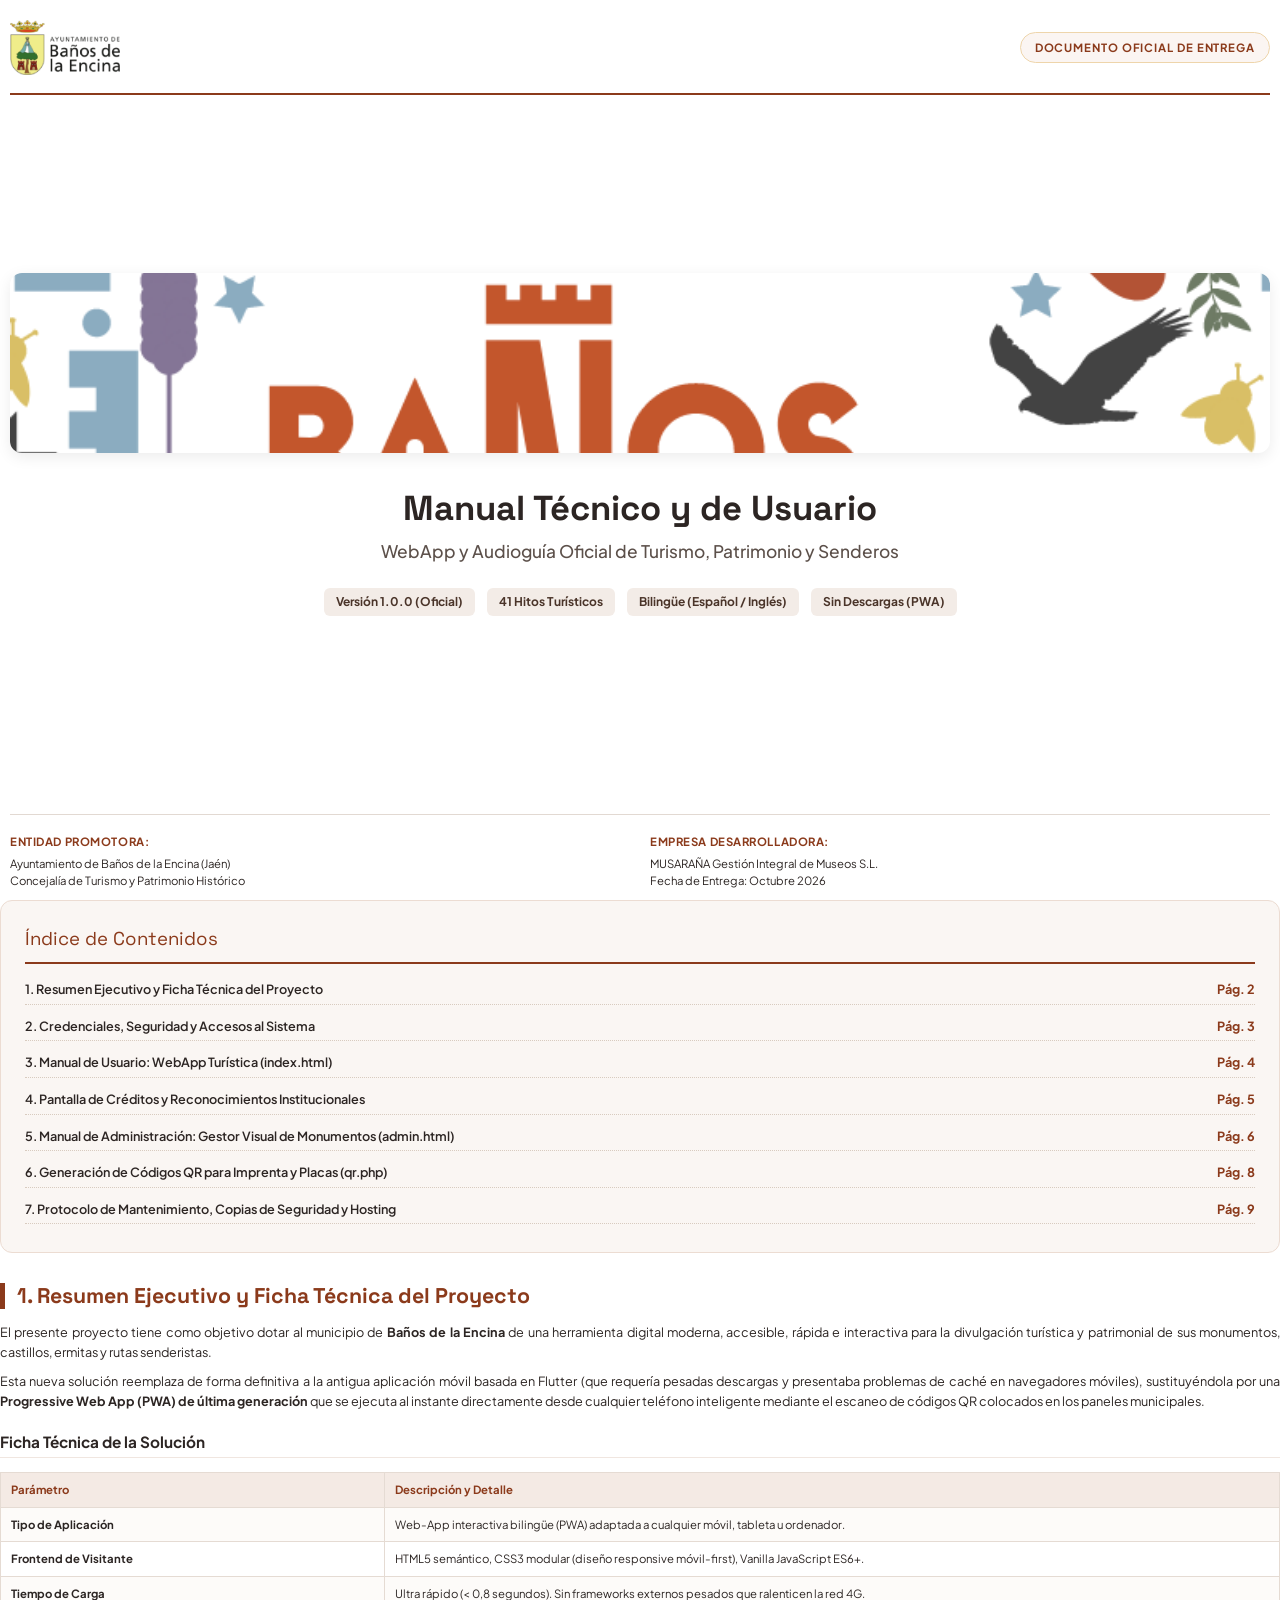
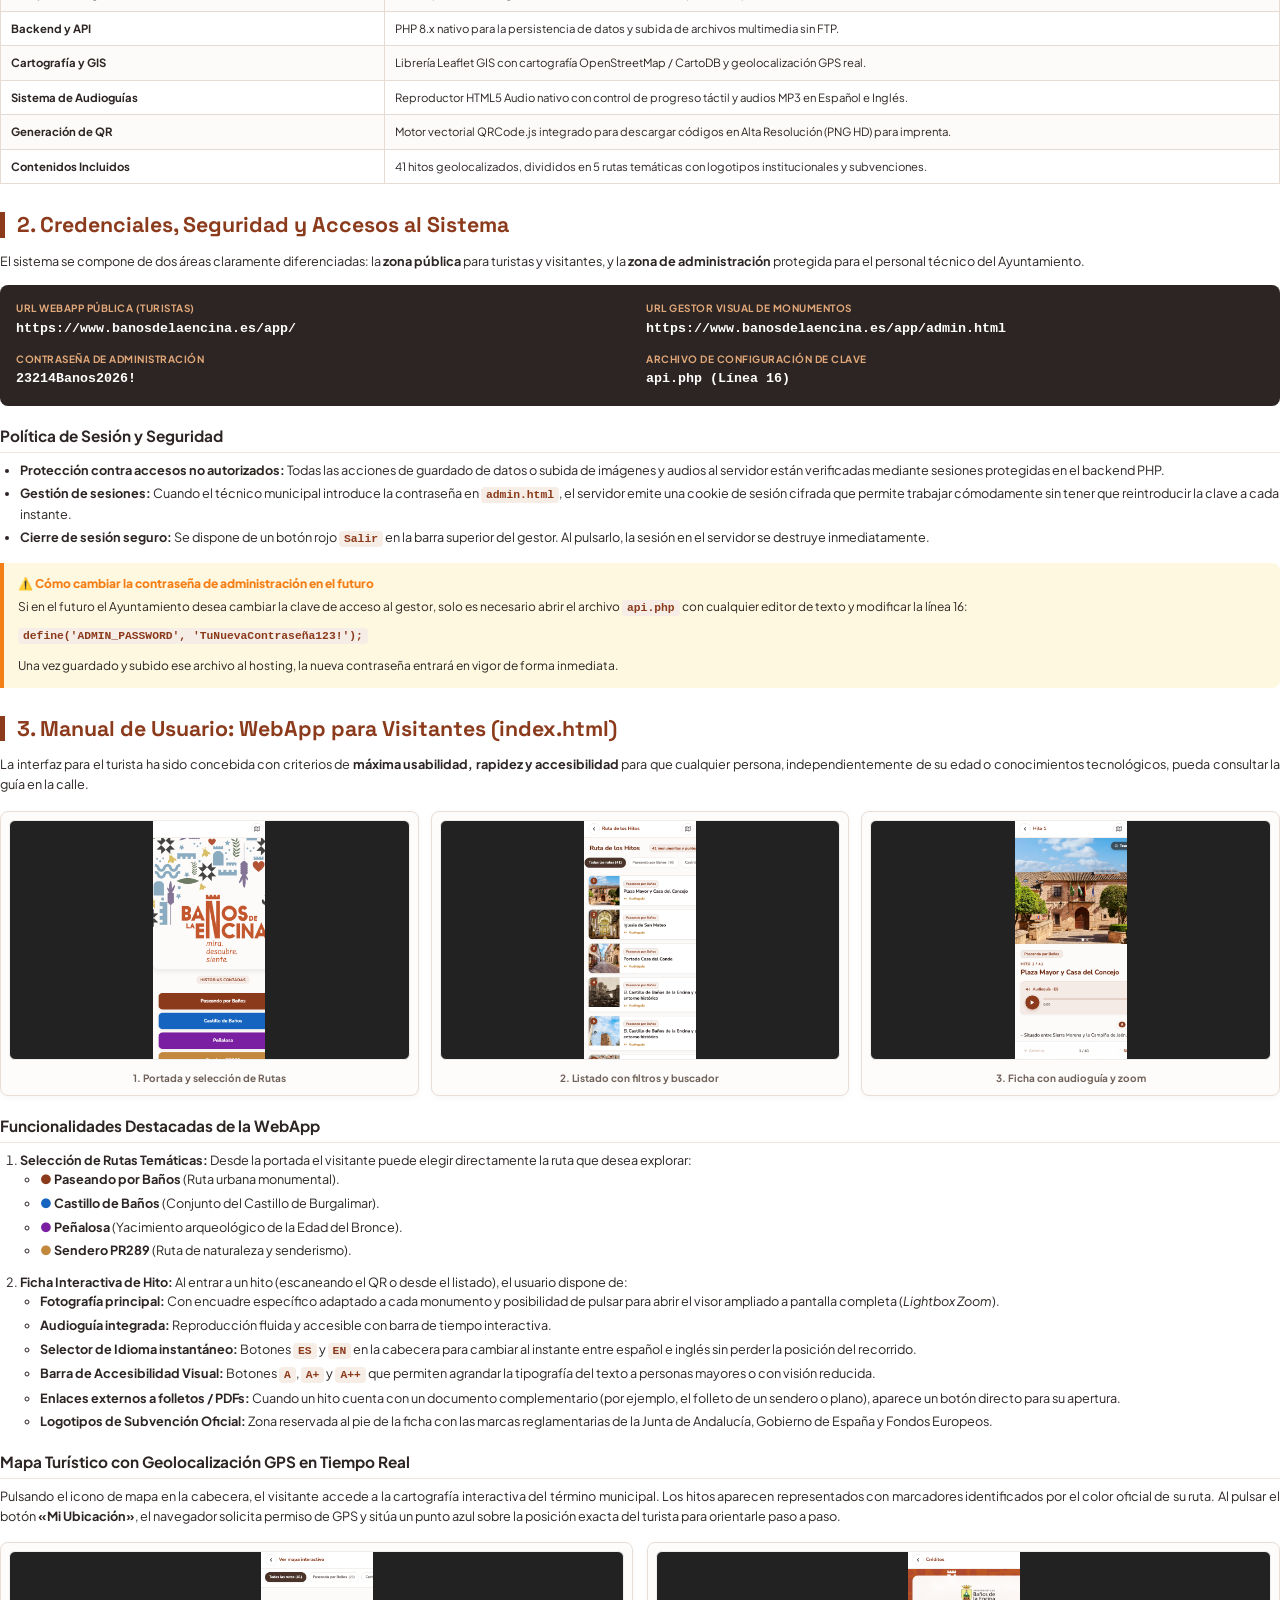
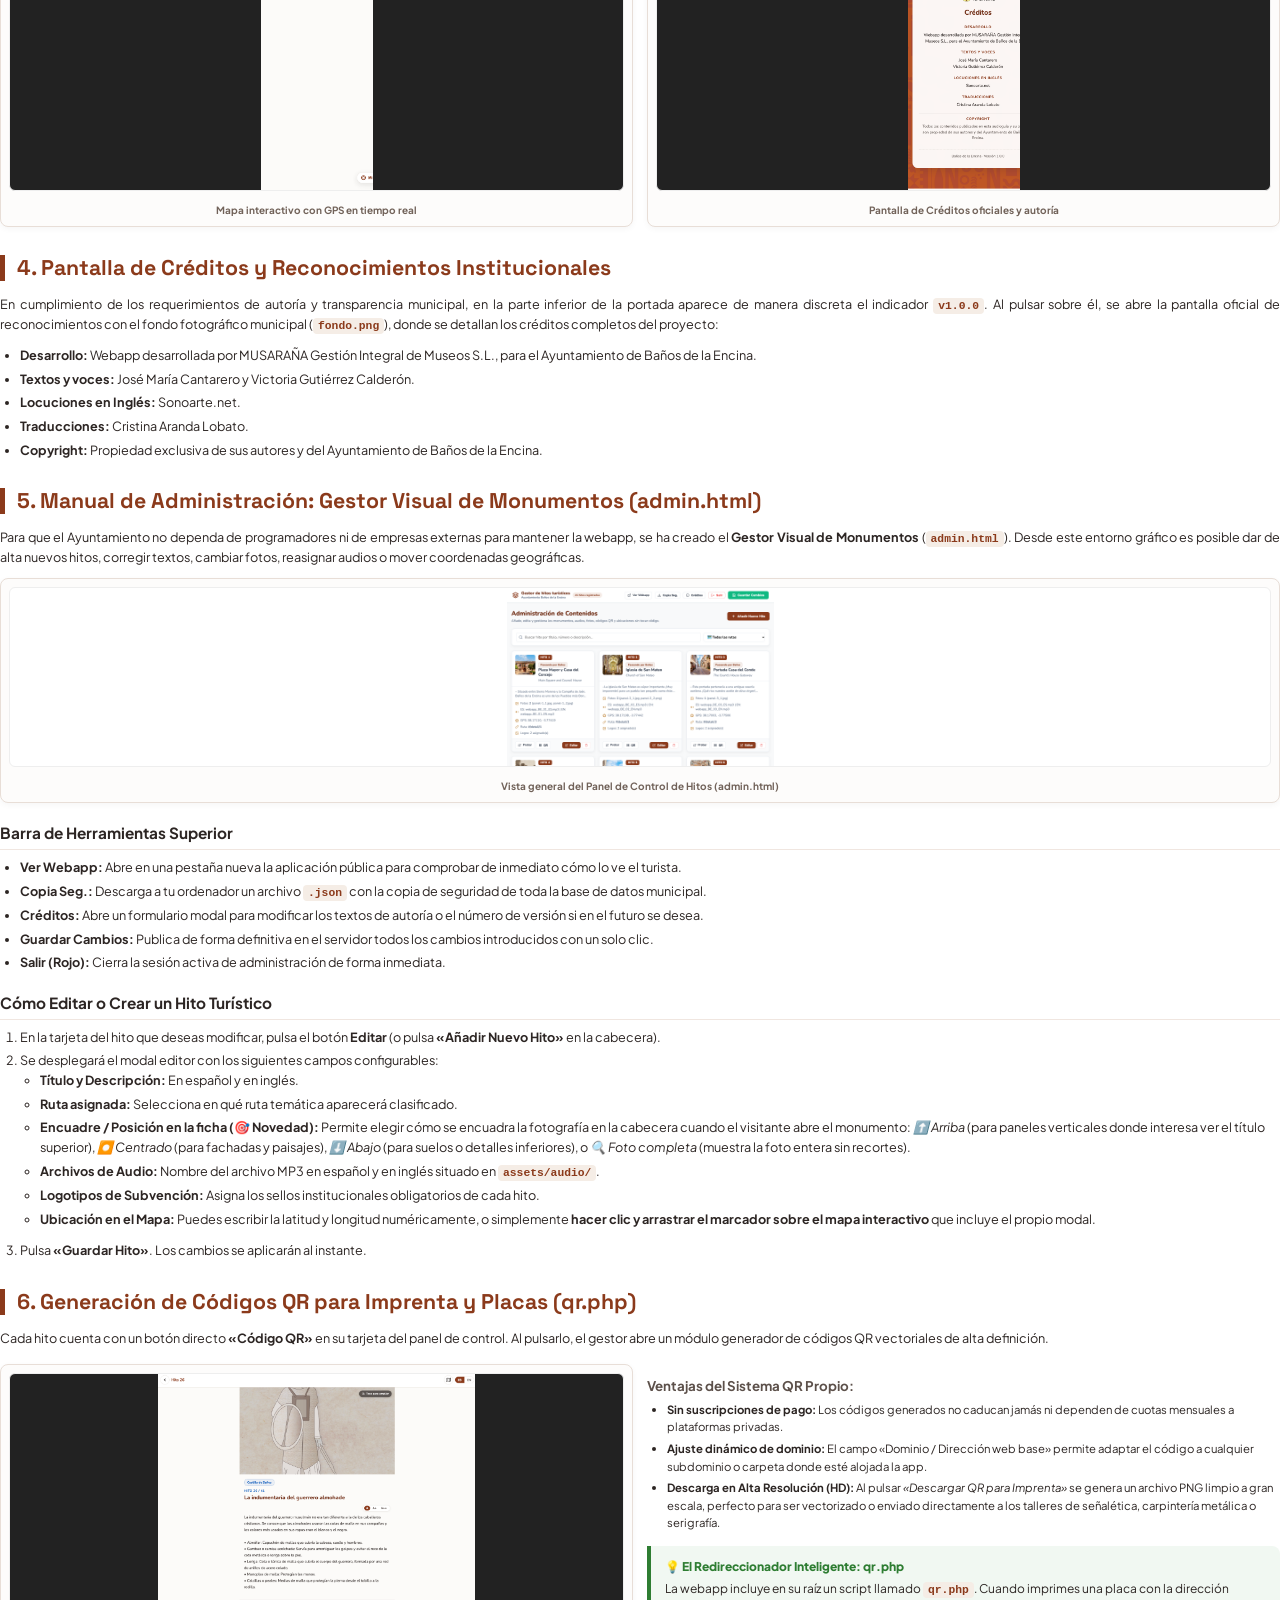
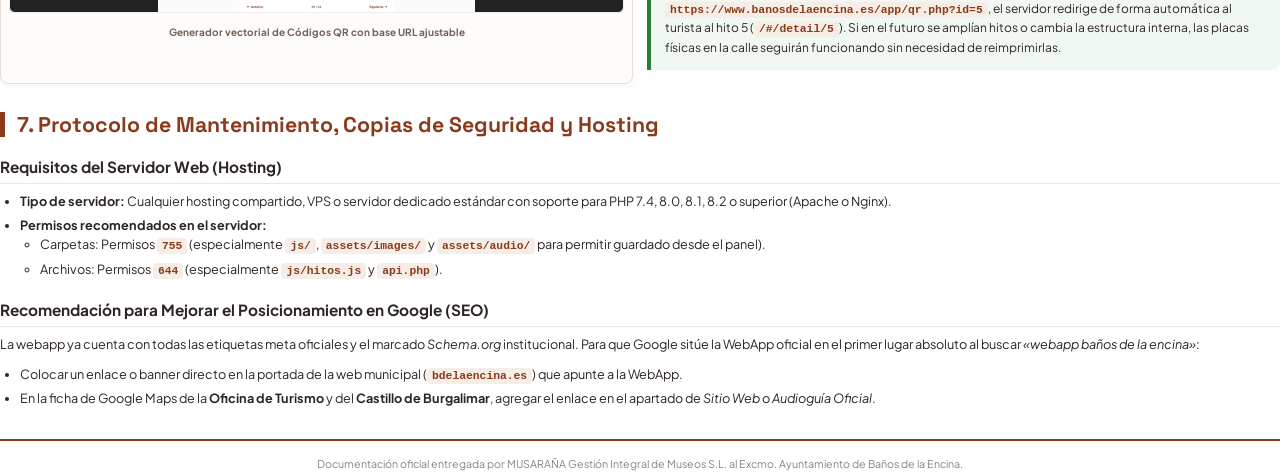
<file: manual/manual_entrega_ayuntamiento.html>
<!DOCTYPE html>
<html lang="es">
<head>
  <meta charset="UTF-8">
  <title>Manual Técnico y de Usuario - WebApp Oficial Baños de la Encina</title>
  <style>
    @import url('https://fonts.googleapis.com/css2?family=Plus+Jakarta+Sans:wght@400;500;600;700;800&family=Space+Grotesk:wght@600;700&display=swap');

    @page {
      size: A4 portrait;
      margin: 18mm 16mm 18mm 16mm;
      @bottom-right {
        content: counter(page);
        font-family: 'Plus Jakarta Sans', sans-serif;
        font-size: 8pt;
        color: #8c827a;
      }
      @bottom-left {
        content: "Ayuntamiento de Baños de la Encina · WebApp Oficial";
        font-family: 'Plus Jakarta Sans', sans-serif;
        font-size: 8pt;
        color: #8c827a;
      }
    }

    * {
      box-sizing: border-box;
      -webkit-print-color-adjust: exact !important;
      print-color-adjust: exact !important;
    }

    body {
      font-family: 'Plus Jakarta Sans', -apple-system, BlinkMacSystemFont, "Segoe UI", Roboto, Helvetica, Arial, sans-serif;
      color: #2c2523;
      background: #ffffff;
      line-height: 1.55;
      font-size: 9.5pt;
      margin: 0;
      padding: 0;
    }

    /* PORTADA */
    .cover-page {
      page-break-after: always;
      height: 100vh;
      display: flex;
      flex-direction: column;
      justify-content: space-between;
      padding: 20px 10px 10px;
    }

    .cover-header {
      display: flex;
      justify-content: space-between;
      align-items: center;
      border-bottom: 2px solid #8b3a1b;
      padding-bottom: 18px;
    }

    .cover-header img {
      max-height: 55px;
      object-fit: contain;
    }

    .cover-header-tag {
      font-size: 8.5pt;
      font-weight: 700;
      letter-spacing: 0.08em;
      text-transform: uppercase;
      color: #8b3a1b;
      background: #fbf5f2;
      padding: 6px 14px;
      border-radius: 20px;
      border: 1px solid #eed5ab;
    }

    .cover-hero {
      text-align: center;
      margin: 40px 0;
    }

    .cover-hero img.hero-banner {
      width: 100%;
      max-height: 180px;
      object-fit: cover;
      border-radius: 12px;
      margin-bottom: 30px;
      box-shadow: 0 4px 15px rgba(0,0,0,0.08);
    }

    .cover-title {
      font-family: 'Space Grotesk', sans-serif;
      font-size: 26pt;
      font-weight: 700;
      color: #2c2523;
      margin: 0 0 10px 0;
      line-height: 1.15;
    }

    .cover-title span {
      color: #8b3a1b;
    }

    .cover-subtitle {
      font-size: 13pt;
      color: #5c504a;
      font-weight: 500;
      max-width: 600px;
      margin: 0 auto 25px auto;
      line-height: 1.4;
    }

    .cover-badge-row {
      display: flex;
      justify-content: center;
      gap: 12px;
      margin-bottom: 20px;
    }

    .cover-badge {
      font-size: 9pt;
      font-weight: 700;
      padding: 5px 12px;
      border-radius: 6px;
      background: #f3ece7;
      color: #4a3429;
    }

    .cover-footer {
      border-top: 1px solid #e2d9d2;
      padding-top: 18px;
      display: grid;
      grid-template-columns: 1fr 1fr;
      gap: 20px;
      font-size: 8.5pt;
    }

    .cover-footer-col strong {
      color: #8b3a1b;
      display: block;
      margin-bottom: 4px;
      text-transform: uppercase;
      letter-spacing: 0.05em;
    }

    /* SALTOS DE PÁGINA */
    .page-break {
      page-break-after: always;
    }

    /* ÍNDICE */
    .toc-container {
      background: #faf6f3;
      border-radius: 12px;
      padding: 24px;
      margin-bottom: 30px;
      border: 1px solid #ecdcd2;
    }

    .toc-title {
      font-family: 'Space Grotesk', sans-serif;
      font-size: 14pt;
      color: #8b3a1b;
      margin: 0 0 16px 0;
      border-bottom: 2px solid #8b3a1b;
      padding-bottom: 8px;
    }

    .toc-list {
      list-style: none;
      padding: 0;
      margin: 0;
      display: flex;
      flex-direction: column;
      gap: 8px;
    }

    .toc-item {
      display: flex;
      justify-content: space-between;
      font-size: 9.5pt;
      font-weight: 600;
      border-bottom: 1px dotted #d8cbbf;
      padding-bottom: 4px;
    }

    .toc-item span:first-child {
      color: #2c2523;
    }

    .toc-item span:last-child {
      color: #8b3a1b;
      font-weight: 700;
    }

    /* TITULARES Y SECCIONES */
    h1.sec-title {
      font-family: 'Space Grotesk', sans-serif;
      font-size: 16pt;
      color: #8b3a1b;
      border-left: 5px solid #8b3a1b;
      padding-left: 12px;
      margin: 28px 0 14px 0;
      line-height: 1.2;
    }

    h2.sub-title {
      font-size: 11.5pt;
      color: #2c2523;
      margin: 18px 0 8px 0;
      font-weight: 700;
      border-bottom: 1px solid #f0e6e0;
      padding-bottom: 4px;
    }

    h3.minor-title {
      font-size: 10pt;
      color: #5c504a;
      margin: 12px 0 4px 0;
      font-weight: 700;
    }

    p {
      margin: 0 0 10px 0;
      text-align: justify;
    }

    ul, ol {
      margin: 0 0 12px 0;
      padding-left: 20px;
    }

    li {
      margin-bottom: 4px;
    }

    /* CAJAS DESTACADAS */
    .callout {
      background: #fbf5f2;
      border-left: 4px solid #8b3a1b;
      padding: 12px 14px;
      border-radius: 0 8px 8px 0;
      margin: 14px 0;
      font-size: 9pt;
    }

    .callout-title {
      font-weight: 800;
      color: #8b3a1b;
      margin-bottom: 4px;
      display: flex;
      align-items: center;
      gap: 6px;
    }

    .callout-success {
      background: #f1f8f2;
      border-left-color: #2e7d32;
    }
    .callout-success .callout-title { color: #2e7d32; }

    .callout-warning {
      background: #fff8e1;
      border-left-color: #f57f17;
    }
    .callout-warning .callout-title { color: #f57f17; }

    /* TABLAS */
    table.data-table {
      width: 100%;
      border-collapse: collapse;
      margin: 14px 0;
      font-size: 8.5pt;
    }

    table.data-table th, table.data-table td {
      border: 1px solid #e5dbd3;
      padding: 8px 10px;
      text-align: left;
    }

    table.data-table th {
      background: #f4eae4;
      color: #8b3a1b;
      font-weight: 700;
    }

    table.data-table tr:nth-child(even) {
      background: #fdfbf9;
    }

    /* GALERÍAS Y PANTALLAZOS */
    .screenshot-grid-3 {
      display: grid;
      grid-template-columns: repeat(3, 1fr);
      gap: 12px;
      margin: 16px 0;
    }

    .screenshot-grid-2 {
      display: grid;
      grid-template-columns: repeat(2, 1fr);
      gap: 14px;
      margin: 16px 0;
    }

    .screenshot-card {
      background: #fdfcfb;
      border: 1px solid #e8ded7;
      border-radius: 8px;
      padding: 8px;
      text-align: center;
      box-shadow: 0 2px 6px rgba(0,0,0,0.04);
    }

    .screenshot-card img {
      width: 100%;
      max-height: 240px;
      object-fit: contain;
      border-radius: 6px;
      border: 1px solid #eee;
      background: #222;
    }

    .screenshot-card img.desktop {
      max-height: 180px;
      background: #fff;
    }

    .screenshot-caption {
      font-size: 7.5pt;
      font-weight: 700;
      color: #716259;
      margin-top: 6px;
    }

    /* CÓDIGO Y CREDENCIALES */
    code, pre {
      font-family: ui-monospace, SFMono-Regular, "SF Mono", Menlo, Consolas, monospace;
      font-size: 8.5pt;
    }

    code {
      background: #f5ede6;
      color: #8b3a1b;
      padding: 2px 5px;
      border-radius: 4px;
      font-weight: 600;
    }

    .credentials-box {
      background: #2c2523;
      color: #ffffff;
      padding: 16px;
      border-radius: 8px;
      margin: 14px 0;
      display: grid;
      grid-template-columns: repeat(2, 1fr);
      gap: 12px;
      font-size: 9pt;
    }

    .credentials-box .item strong {
      color: #e2a87a;
      display: block;
      font-size: 7.5pt;
      text-transform: uppercase;
      letter-spacing: 0.05em;
      margin-bottom: 2px;
    }

    .credentials-box .item span {
      font-family: monospace;
      font-size: 10pt;
      color: #ffffff;
      font-weight: 700;
    }
  </style>
</head>
<body>

  <!-- PORTADA -->
  <div class="cover-page">
    <div class="cover-header">
      <img src="img/logo_ayto_banos.png" alt="Ayuntamiento de Baños de la Encina">
      <span class="cover-header-tag">Documento Oficial de Entrega</span>
    </div>

    <div class="cover-hero">
      <img src="img/cabecera.png" class="hero-banner" alt="Baños de la Encina">
      <h1 class="cover-title">Manual Técnico y de Usuario</h1>
      <div class="cover-subtitle">WebApp y Audioguía Oficial de Turismo, Patrimonio y Senderos</div>
      
      <div class="cover-badge-row">
        <span class="cover-badge">Versión 1.0.0 (Oficial)</span>
        <span class="cover-badge">41 Hitos Turísticos</span>
        <span class="cover-badge">Bilingüe (Español / Inglés)</span>
        <span class="cover-badge">Sin Descargas (PWA)</span>
      </div>
    </div>

    <div class="cover-footer">
      <div class="cover-footer-col">
        <strong>Entidad Promotora:</strong>
        Ayuntamiento de Baños de la Encina (Jaén)<br>
        Concejalía de Turismo y Patrimonio Histórico
      </div>
      <div class="cover-footer-col">
        <strong>Empresa Desarrolladora:</strong>
        MUSARAÑA Gestión Integral de Museos S.L.<br>
        Fecha de Entrega: Octubre 2026
      </div>
    </div>
  </div>

  <!-- PÁGINA 2: ÍNDICE Y RESUMEN EJECUTIVO -->
  <div class="page-break"></div>

  <div class="toc-container">
    <div class="toc-title">Índice de Contenidos</div>
    <ul class="toc-list">
      <li class="toc-item"><span>1. Resumen Ejecutivo y Ficha Técnica del Proyecto</span><span>Pág. 2</span></li>
      <li class="toc-item"><span>2. Credenciales, Seguridad y Accesos al Sistema</span><span>Pág. 3</span></li>
      <li class="toc-item"><span>3. Manual de Usuario: WebApp Turística (index.html)</span><span>Pág. 4</span></li>
      <li class="toc-item"><span>4. Pantalla de Créditos y Reconocimientos Institucionales</span><span>Pág. 5</span></li>
      <li class="toc-item"><span>5. Manual de Administración: Gestor Visual de Monumentos (admin.html)</span><span>Pág. 6</span></li>
      <li class="toc-item"><span>6. Generación de Códigos QR para Imprenta y Placas (qr.php)</span><span>Pág. 8</span></li>
      <li class="toc-item"><span>7. Protocolo de Mantenimiento, Copias de Seguridad y Hosting</span><span>Pág. 9</span></li>
    </ul>
  </div>

  <h1 class="sec-title">1. Resumen Ejecutivo y Ficha Técnica del Proyecto</h1>
  <p>
    El presente proyecto tiene como objetivo dotar al municipio de <strong>Baños de la Encina</strong> de una herramienta digital moderna, accesible, rápida e interactiva para la divulgación turística y patrimonial de sus monumentos, castillos, ermitas y rutas senderistas.
  </p>
  <p>
    Esta nueva solución reemplaza de forma definitiva a la antigua aplicación móvil basada en Flutter (que requería pesadas descargas y presentaba problemas de caché en navegadores móviles), sustituyéndola por una <strong>Progressive Web App (PWA) de última generación</strong> que se ejecuta al instante directamente desde cualquier teléfono inteligente mediante el escaneo de códigos QR colocados en los paneles municipales.
  </p>

  <h2 class="sub-title">Ficha Técnica de la Solución</h2>
  <table class="data-table">
    <tr>
      <th style="width: 30%;">Parámetro</th>
      <th>Descripción y Detalle</th>
    </tr>
    <tr>
      <td><strong>Tipo de Aplicación</strong></td>
      <td>Web-App interactiva bilingüe (PWA) adaptada a cualquier móvil, tableta u ordenador.</td>
    </tr>
    <tr>
      <td><strong>Frontend de Visitante</strong></td>
      <td>HTML5 semántico, CSS3 modular (diseño responsive móvil-first), Vanilla JavaScript ES6+.</td>
    </tr>
    <tr>
      <td><strong>Tiempo de Carga</strong></td>
      <td>Ultra rápido (< 0,8 segundos). Sin frameworks externos pesados que ralenticen la red 4G.</td>
    </tr>
    <tr>
      <td><strong>Backend y API</strong></td>
      <td>PHP 8.x nativo para la persistencia de datos y subida de archivos multimedia sin FTP.</td>
    </tr>
    <tr>
      <td><strong>Cartografía y GIS</strong></td>
      <td>Librería Leaflet GIS con cartografía OpenStreetMap / CartoDB y geolocalización GPS real.</td>
    </tr>
    <tr>
      <td><strong>Sistema de Audioguías</strong></td>
      <td>Reproductor HTML5 Audio nativo con control de progreso táctil y audios MP3 en Español e Inglés.</td>
    </tr>
    <tr>
      <td><strong>Generación de QR</strong></td>
      <td>Motor vectorial QRCode.js integrado para descargar códigos en Alta Resolución (PNG HD) para imprenta.</td>
    </tr>
    <tr>
      <td><strong>Contenidos Incluidos</strong></td>
      <td>41 hitos geolocalizados, divididos en 5 rutas temáticas con logotipos institucionales y subvenciones.</td>
    </tr>
  </table>

  <!-- PÁGINA 3: CREDENCIALES Y ACCESOS -->
  <div class="page-break"></div>

  <h1 class="sec-title">2. Credenciales, Seguridad y Accesos al Sistema</h1>
  <p>
    El sistema se compone de dos áreas claramente diferenciadas: la <strong>zona pública</strong> para turistas y visitantes, y la <strong>zona de administración</strong> protegida para el personal técnico del Ayuntamiento.
  </p>

  <div class="credentials-box">
    <div class="item">
      <strong>URL WebApp Pública (Turistas)</strong>
      <span>https://www.banosdelaencina.es/app/</span>
    </div>
    <div class="item">
      <strong>URL Gestor Visual de Monumentos</strong>
      <span>https://www.banosdelaencina.es/app/admin.html</span>
    </div>
    <div class="item">
      <strong>Contraseña de Administración</strong>
      <span>23214Banos2026!</span>
    </div>
    <div class="item">
      <strong>Archivo de Configuración de Clave</strong>
      <span>api.php (Línea 16)</span>
    </div>
  </div>

  <h2 class="sub-title">Política de Sesión y Seguridad</h2>
  <ul>
    <li><strong>Protección contra accesos no autorizados:</strong> Todas las acciones de guardado de datos o subida de imágenes y audios al servidor están verificadas mediante sesiones protegidas en el backend PHP.</li>
    <li><strong>Gestión de sesiones:</strong> Cuando el técnico municipal introduce la contraseña en <code>admin.html</code>, el servidor emite una cookie de sesión cifrada que permite trabajar cómodamente sin tener que reintroducir la clave a cada instante.</li>
    <li><strong>Cierre de sesión seguro:</strong> Se dispone de un botón rojo <code>Salir</code> en la barra superior del gestor. Al pulsarlo, la sesión en el servidor se destruye inmediatamente.</li>
  </ul>

  <div class="callout callout-warning">
    <div class="callout-title">⚠️ Cómo cambiar la contraseña de administración en el futuro</div>
    Si en el futuro el Ayuntamiento desea cambiar la clave de acceso al gestor, solo es necesario abrir el archivo <code>api.php</code> con cualquier editor de texto y modificar la línea 16:
    <pre><code>define('ADMIN_PASSWORD', 'TuNuevaContraseña123!');</code></pre>
    Una vez guardado y subido ese archivo al hosting, la nueva contraseña entrará en vigor de forma inmediata.
  </div>

  <!-- PÁGINA 4: MANUAL DE USUARIO / INDEX -->
  <div class="page-break"></div>

  <h1 class="sec-title">3. Manual de Usuario: WebApp para Visitantes (index.html)</h1>
  <p>
    La interfaz para el turista ha sido concebida con criterios de <strong>máxima usabilidad, rapidez y accesibilidad</strong> para que cualquier persona, independientemente de su edad o conocimientos tecnológicos, pueda consultar la guía en la calle.
  </p>

  <div class="screenshot-grid-3">
    <div class="screenshot-card">
      <img src="img/screen_home.png" alt="Portada de la WebApp">
      <div class="screenshot-caption">1. Portada y selección de Rutas</div>
    </div>
    <div class="screenshot-card">
      <img src="img/screen_list.png" alt="Listado de Hitos">
      <div class="screenshot-caption">2. Listado con filtros y buscador</div>
    </div>
    <div class="screenshot-card">
      <img src="img/screen_detail.png" alt="Ficha del Hito con Audioguía">
      <div class="screenshot-caption">3. Ficha con audioguía y zoom</div>
    </div>
  </div>

  <h2 class="sub-title">Funcionalidades Destacadas de la WebApp</h2>
  <ol>
    <li>
      <strong>Selección de Rutas Temáticas:</strong> Desde la portada el visitante puede elegir directamente la ruta que desea explorar:
      <ul>
        <li><span style="color: #8b3a1b; font-weight:700;">●</span> <strong>Paseando por Baños</strong> (Ruta urbana monumental).</li>
        <li><span style="color: #1565c0; font-weight:700;">●</span> <strong>Castillo de Baños</strong> (Conjunto del Castillo de Burgalimar).</li>
        <li><span style="color: #7b1fa2; font-weight:700;">●</span> <strong>Peñalosa</strong> (Yacimiento arqueológico de la Edad del Bronce).</li>
        <li><span style="color: #c2883d; font-weight:700;">●</span> <strong>Sendero PR289</strong> (Ruta de naturaleza y senderismo).</li>
      </ul>
    </li>
    <li>
      <strong>Ficha Interactiva de Hito:</strong> Al entrar a un hito (escaneando el QR o desde el listado), el usuario dispone de:
      <ul>
        <li><strong>Fotografía principal:</strong> Con encuadre específico adaptado a cada monumento y posibilidad de pulsar para abrir el visor ampliado a pantalla completa (<em>Lightbox Zoom</em>).</li>
        <li><strong>Audioguía integrada:</strong> Reproducción fluida y accesible con barra de tiempo interactiva.</li>
        <li><strong>Selector de Idioma instantáneo:</strong> Botones <code>ES</code> y <code>EN</code> en la cabecera para cambiar al instante entre español e inglés sin perder la posición del recorrido.</li>
        <li><strong>Barra de Accesibilidad Visual:</strong> Botones <code>A</code>, <code>A+</code> y <code>A++</code> que permiten agrandar la tipografía del texto a personas mayores o con visión reducida.</li>
        <li><strong>Enlaces externos a folletos / PDFs:</strong> Cuando un hito cuenta con un documento complementario (por ejemplo, el folleto de un sendero o plano), aparece un botón directo para su apertura.</li>
        <li><strong>Logotipos de Subvención Oficial:</strong> Zona reservada al pie de la ficha con las marcas reglamentarias de la Junta de Andalucía, Gobierno de España y Fondos Europeos.</li>
      </ul>
    </li>
  </ol>

  <!-- PÁGINA 5: MAPA Y CRÉDITOS -->
  <div class="page-break"></div>

  <h2 class="sub-title">Mapa Turístico con Geolocalización GPS en Tiempo Real</h2>
  <p>
    Pulsando el icono de mapa en la cabecera, el visitante accede a la cartografía interactiva del término municipal. Los hitos aparecen representados con marcadores identificados por el color oficial de su ruta. Al pulsar el botón <strong>«Mi Ubicación»</strong>, el navegador solicita permiso de GPS y sitúa un punto azul sobre la posición exacta del turista para orientarle paso a paso.
  </p>

  <div class="screenshot-grid-2">
    <div class="screenshot-card">
      <img src="img/screen_map.png" alt="Mapa interactivo de hitos">
      <div class="screenshot-caption">Mapa interactivo con GPS en tiempo real</div>
    </div>
    <div class="screenshot-card">
      <img src="img/screen_credits.png" alt="Pantalla de Créditos oficiales">
      <div class="screenshot-caption">Pantalla de Créditos oficiales y autoría</div>
    </div>
  </div>

  <h1 class="sec-title">4. Pantalla de Créditos y Reconocimientos Institucionales</h1>
  <p>
    En cumplimiento de los requerimientos de autoría y transparencia municipal, en la parte inferior de la portada aparece de manera discreta el indicador <strong><code>v1.0.0</code></strong>. Al pulsar sobre él, se abre la pantalla oficial de reconocimientos con el fondo fotográfico municipal (<code>fondo.png</code>), donde se detallan los créditos completos del proyecto:
  </p>
  <ul>
    <li><strong>Desarrollo:</strong> Webapp desarrollada por MUSARAÑA Gestión Integral de Museos S.L., para el Ayuntamiento de Baños de la Encina.</li>
    <li><strong>Textos y voces:</strong> José María Cantarero y Victoria Gutiérrez Calderón.</li>
    <li><strong>Locuciones en Inglés:</strong> Sonoarte.net.</li>
    <li><strong>Traducciones:</strong> Cristina Aranda Lobato.</li>
    <li><strong>Copyright:</strong> Propiedad exclusiva de sus autores y del Ayuntamiento de Baños de la Encina.</li>
  </ul>

  <!-- PÁGINA 6: MANUAL DE ADMINISTRACIÓN / GESTOR -->
  <div class="page-break"></div>

  <h1 class="sec-title">5. Manual de Administración: Gestor Visual de Monumentos (admin.html)</h1>
  <p>
    Para que el Ayuntamiento no dependa de programadores ni de empresas externas para mantener la webapp, se ha creado el <strong>Gestor Visual de Monumentos</strong> (<code>admin.html</code>). Desde este entorno gráfico es posible dar de alta nuevos hitos, corregir textos, cambiar fotos, reasignar audios o mover coordenadas geográficas.
  </p>

  <div class="screenshot-card" style="margin-bottom: 16px;">
    <img src="img/screen_admin.png" class="desktop" alt="Panel de Administración">
    <div class="screenshot-caption">Vista general del Panel de Control de Hitos (admin.html)</div>
  </div>

  <h2 class="sub-title">Barra de Herramientas Superior</h2>
  <ul>
    <li><strong>Ver Webapp:</strong> Abre en una pestaña nueva la aplicación pública para comprobar de inmediato cómo lo ve el turista.</li>
    <li><strong>Copia Seg.:</strong> Descarga a tu ordenador un archivo <code>.json</code> con la copia de seguridad de toda la base de datos municipal.</li>
    <li><strong>Créditos:</strong> Abre un formulario modal para modificar los textos de autoría o el número de versión si en el futuro se desea.</li>
    <li><strong>Guardar Cambios:</strong> Publica de forma definitiva en el servidor todos los cambios introducidos con un solo clic.</li>
    <li><strong>Salir (Rojo):</strong> Cierra la sesión activa de administración de forma inmediata.</li>
  </ul>

  <h2 class="sub-title">Cómo Editar o Crear un Hito Turístico</h2>
  <ol>
    <li>En la tarjeta del hito que deseas modificar, pulsa el botón <strong>Editar</strong> (o pulsa <strong>«Añadir Nuevo Hito»</strong> en la cabecera).</li>
    <li>Se desplegará el modal editor con los siguientes campos configurables:
      <ul>
        <li><strong>Título y Descripción:</strong> En español y en inglés.</li>
        <li><strong>Ruta asignada:</strong> Selecciona en qué ruta temática aparecerá clasificado.</li>
        <li><strong>Encuadre / Posición en la ficha (🎯 Novedad):</strong>
          Permite elegir cómo se encuadra la fotografía en la cabecera cuando el visitante abre el monumento:
          <em>⬆️ Arriba</em> (para paneles verticales donde interesa ver el título superior), <em>⏺️ Centrado</em> (para fachadas y paisajes), <em>⬇️ Abajo</em> (para suelos o detalles inferiores), o <em>🔍 Foto completa</em> (muestra la foto entera sin recortes).</li>
        <li><strong>Archivos de Audio:</strong> Nombre del archivo MP3 en español y en inglés situado en <code>assets/audio/</code>.</li>
        <li><strong>Logotipos de Subvención:</strong> Asigna los sellos institucionales obligatorios de cada hito.</li>
        <li><strong>Ubicación en el Mapa:</strong> Puedes escribir la latitud y longitud numéricamente, o simplemente <strong>hacer clic y arrastrar el marcador sobre el mapa interactivo</strong> que incluye el propio modal.</li>
      </ul>
    </li>
    <li>Pulsa <strong>«Guardar Hito»</strong>. Los cambios se aplicarán al instante.</li>
  </ol>

  <!-- PÁGINA 7: CÓDIGOS QR Y QR.PHP -->
  <div class="page-break"></div>

  <h1 class="sec-title">6. Generación de Códigos QR para Imprenta y Placas (qr.php)</h1>
  <p>
    Cada hito cuenta con un botón directo <strong>«Código QR»</strong> en su tarjeta del panel de control. Al pulsarlo, el gestor abre un módulo generador de códigos QR vectoriales de alta definición.
  </p>

  <div class="screenshot-grid-2">
    <div class="screenshot-card">
      <img src="img/screen_qr.png" alt="Generador de Código QR en HD">
      <div class="screenshot-caption">Generador vectorial de Códigos QR con base URL ajustable</div>
    </div>
    <div style="font-size: 8.5pt;">
      <h3 class="minor-title">Ventajas del Sistema QR Propio:</h3>
      <ul>
        <li><strong>Sin suscripciones de pago:</strong> Los códigos generados no caducan jamás ni dependen de cuotas mensuales a plataformas privadas.</li>
        <li><strong>Ajuste dinámico de dominio:</strong> El campo «Dominio / Dirección web base» permite adaptar el código a cualquier subdominio o carpeta donde esté alojada la app.</li>
        <li><strong>Descarga en Alta Resolución (HD):</strong> Al pulsar <em>«Descargar QR para Imprenta»</em> se genera un archivo PNG limpio a gran escala, perfecto para ser vectorizado o enviado directamente a los talleres de señalética, carpintería metálica o serigrafía.</li>
      </ul>

      <div class="callout callout-success">
        <div class="callout-title">💡 El Redireccionador Inteligente: qr.php</div>
        La webapp incluye en su raíz un script llamado <code>qr.php</code>. Cuando imprimes una placa con la dirección <code>https://www.banosdelaencina.es/app/qr.php?id=5</code>, el servidor redirige de forma automática al turista al hito 5 (<code>/#/detail/5</code>). Si en el futuro se amplían hitos o cambia la estructura interna, las placas físicas en la calle seguirán funcionando sin necesidad de reimprimirlas.
      </div>
    </div>
  </div>

  <h1 class="sec-title">7. Protocolo de Mantenimiento, Copias de Seguridad y Hosting</h1>
  <h2 class="sub-title">Requisitos del Servidor Web (Hosting)</h2>
  <ul>
    <li><strong>Tipo de servidor:</strong> Cualquier hosting compartido, VPS o servidor dedicado estándar con soporte para PHP 7.4, 8.0, 8.1, 8.2 o superior (Apache o Nginx).</li>
    <li><strong>Permisos recomendados en el servidor:</strong>
      <ul>
        <li>Carpetas: Permisos <code>755</code> (especialmente <code>js/</code>, <code>assets/images/</code> y <code>assets/audio/</code> para permitir guardado desde el panel).</li>
        <li>Archivos: Permisos <code>644</code> (especialmente <code>js/hitos.js</code> y <code>api.php</code>).</li>
      </ul>
    </li>
  </ul>

  <h2 class="sub-title">Recomendación para Mejorar el Posicionamiento en Google (SEO)</h2>
  <p>
    La webapp ya cuenta con todas las etiquetas meta oficiales y el marcado <em>Schema.org</em> institucional. Para que Google sitúe la WebApp oficial en el primer lugar absoluto al buscar <em>«webapp baños de la encina»</em>:
  </p>
  <ul>
    <li>Colocar un enlace o banner directo en la portada de la web municipal (<code>bdelaencina.es</code>) que apunte a la WebApp.</li>
    <li>En la ficha de Google Maps de la <strong>Oficina de Turismo</strong> y del <strong>Castillo de Burgalimar</strong>, agregar el enlace en el apartado de <em>Sitio Web</em> o <em>Audioguía Oficial</em>.</li>
  </ul>

  <div style="margin-top: 30px; padding-top: 15px; border-top: 2px solid #8b3a1b; text-align: center; font-size: 8pt; color: #8c827a;">
    Documentación oficial entregada por MUSARAÑA Gestión Integral de Museos S.L. al Excmo. Ayuntamiento de Baños de la Encina.<br>
    Todos los derechos reservados © 2026.
  </div>

</body>
</html>
</file>
